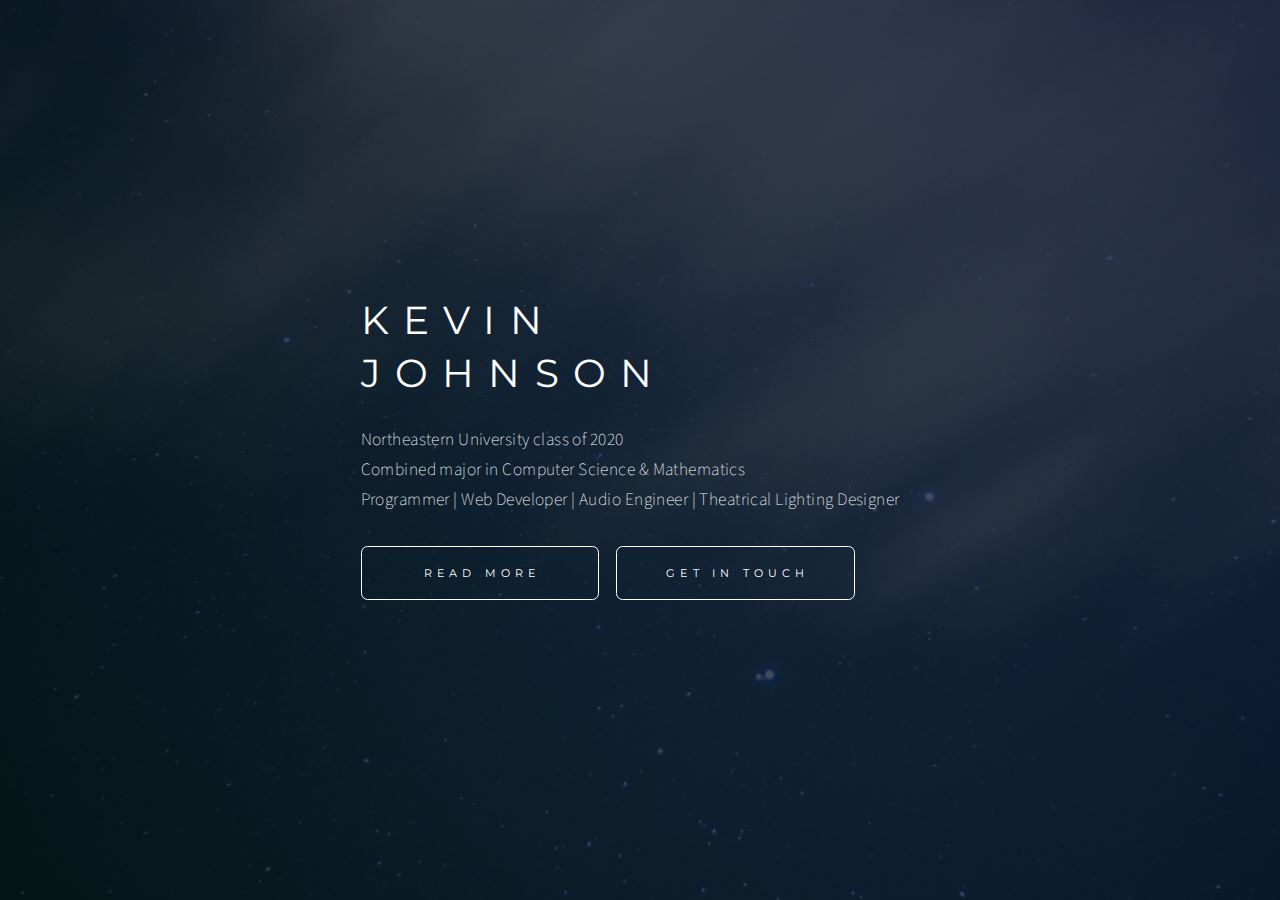
<file: index.html>
<!DOCTYPE HTML>
<html>

<head>
    <title>Kevin Johnson</title>
    <meta charset="utf-8" />
    <meta name="viewport" content="width=device-width,initial-scale=1,user-scalable=no" />
    <meta name="description" content="Kevin Johnson's personal web site" />
    <meta property="og:site_name" content="Kevin Johnson" />
    <meta property="og:title" content="Kevin Johnson" />
    <meta property="og:type" content="article" />
    <meta property="og:image" content="https://kj800x.com/assets/images/card.jpg" />
    <meta property="og:description" content="Kevin Johnson's personal web site" />
    <meta property="og:url" content="https://kj800x.com" />
    <meta property="twitter:card" content="summary_large_image" />
    <link href="//fonts.googleapis.com/css?family=Montserrat:400%7CSource+Sans+Pro:200" rel="stylesheet" type="text/css" />
    <link href="./style.css" rel="stylesheet" type="text/css" />
    <noscript>
        <style>
            body {
                overflow: auto !important;
            }
            
            body:before {
                display: none !important;
            }
            
            #main {
                opacity: 1.0 !important;
                -moz-transform: none !important;
                -webkit-transform: none !important;
                -ms-transform: none !important;
                transform: none !important;
                -moz-transition: none !important;
                -webkit-transition: none !important;
                -ms-transition: none !important;
                transition: none !important;
                -moz-filter: none !important;
                -webkit-filter: none !important;
                -ms-filter: none !important;
                filter: none !important;
            }
        </style>
    </noscript>
</head>

<body class="is-loading">
    <div id="wrapper">
        <div id="main">
            <div class="inner">
                <h1 id="text02"><span>Kevin</span><br /> <span>Johnson</span></h1>
                <p id="text01"><span>Northeastern University class of 2020</span>
                    <br /> <span>Combined major in Computer Science &amp; Mathematics</span>
                    <br /> <span>Programmer | Web Developer | Audio Engineer | Theatrical Lighting Designer</span></p>
                <ul class="buttons" id="buttons01">
                    <li><a href="./resume.pdf" class="button n01">Read more</a></li>
                    <li><a href="mailto:kevin@kj800x.com" class="button n01">Get in touch</a></li>
                </ul>
            </div>
        </div>
    </div>
    <script>
        var w = window,
            d = document,
            b = d.body,
            on = addEventListener,
            $ = function(q) {
                return d.querySelector(q)
            },
            $$ = function(q) {
                return d.querySelectorAll(q)
            },
            st = setTimeout,
            ct = clearTimeout,
            inner = $('.inner');
        on('load', function() {
            st(function() {
                b.className = b.className.replace(/\bis-loading\b/, 'is-playing');
                st(function() {
                    b.className = b.className.replace(/\bis-playing\b/, 'is-ready')
                }, 2125);
            }, 100);
        });
        b.tabIndex = -1;
        var rfk = '-webkit-overflow-scrolling',
            rf = function() {
                b.style[rfk] = 'auto';
                st(function() {
                    b.style[rfk] = 'touch';
                    b.focus();
                }, 100);
            };
        on('load', rf);
        on('orientationchange', rf);
        if (navigator.userAgent.match(/(MSIE|rv:11\.0)/)) {
            (function() {
                var t, f;
                f = function() {
                    var x = $('#wrapper');
                    if (x.scrollHeight > innerHeight) x.style.height = 'auto';
                    else x.style.height = '100%';
                };
                (f)();
                on('resize', function() {
                    ct(t);
                    t = st(f, 250);
                });
            })();
        }
    </script>
</body>

</html>
</file>
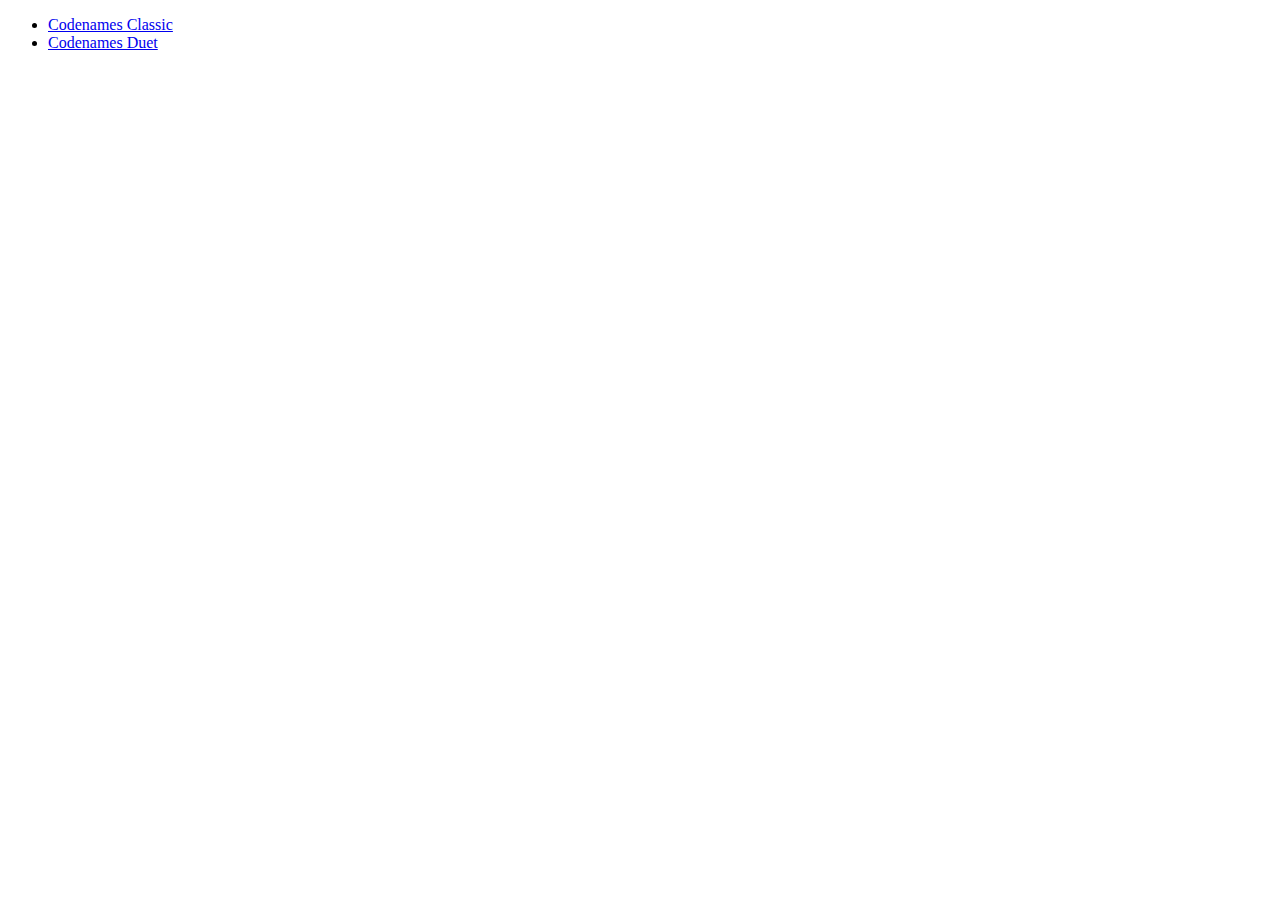
<file: codenames/index.html>
<!DOCTYPE html>
<html>
  <body>
    <ul>
      <li>
        <a href="./classic.html">Codenames Classic</a>
      </li>
      <li>
        <a href="./duet.html">Codenames Duet</a>
      </li>
    </ul>
  </body>
</html>
</file>
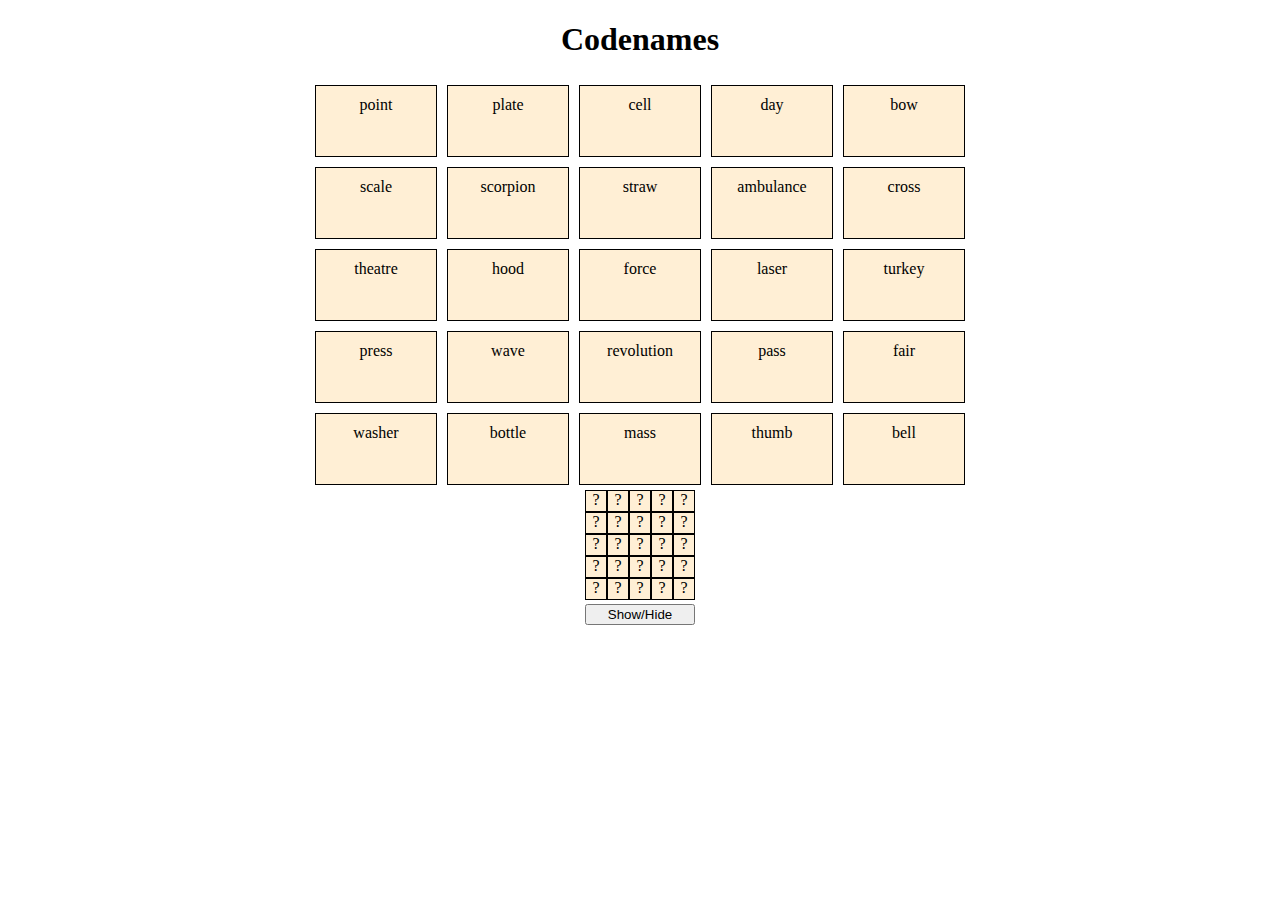
<file: codenames/classic.html>
<!DOCTYPE html>
<html>
  <head>
    <title>Codenames</title>
    <script>
      window.DUET = false;
    </script>
    <script src="./data.js"></script>
    <script src="./setup.js"></script>
    <script src="./game.js"></script>
    <link rel="stylesheet" href="./style.css" />
  </head>
  <body>
    <h1>Codenames</h1>
  </body>
</html>
</file>
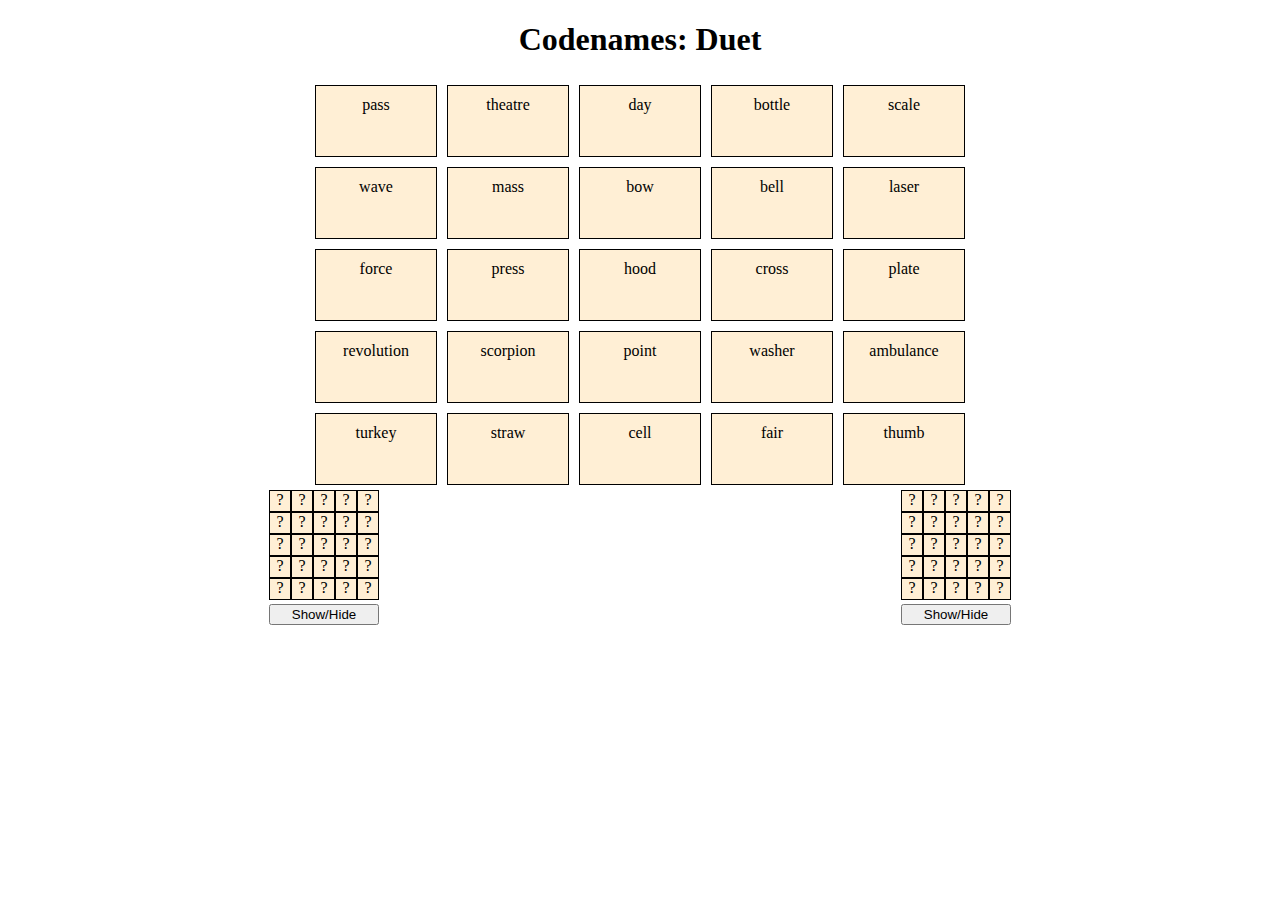
<file: codenames/duet.html>
<!DOCTYPE html>
<html>
  <head>
    <title>Codenames Duet</title>
    <script>
      window.DUET = true;
    </script>
    <script src="./data.js"></script>
    <script src="./setup.js"></script>
    <script src="./game.js"></script>
    <link rel="stylesheet" href="./style.css" />
  </head>
  <body>
    <h1>Codenames: Duet</h1>
  </body>
</html>
</file>
<file: style.css>
a,mark,strong{color:inherit}article,aside,body:before,details,figcaption,figure,footer,header,hgroup,menu,nav,section{display:block}body,body:before,html{height:100%}#wrapper,body{-webkit-overflow-scrolling:touch}#main,#wrapper{display:-moz-flex;display:-webkit-flex;display:-ms-flex;z-index:1}#main>.inner,body{overflow-x:hidden}#credits a,#credits a:hover{text-decoration:none!important}#buttons01 li a,#text02{text-transform:uppercase}a,abbr,acronym,address,applet,article,aside,audio,b,big,blockquote,body,canvas,caption,center,cite,code,dd,del,details,dfn,div,dl,dt,em,embed,fieldset,figcaption,figure,footer,form,h1,h2,h3,h4,h5,h6,header,hgroup,html,i,iframe,img,ins,kbd,label,legend,li,mark,menu,nav,object,ol,output,p,pre,q,ruby,s,samp,section,small,span,strike,strong,sub,summary,sup,table,tbody,td,tfoot,th,thead,time,tr,tt,u,ul,var,video{margin:0;padding:0;border:0;font:inherit;vertical-align:baseline}#credits,#text01{position:relative;letter-spacing:.025rem;line-height:1.75}ol,ul{list-style:none}blockquote,q{quotes:none}blockquote:after,blockquote:before,q:after,q:before{content:'';content:none}table{border-collapse:collapse;border-spacing:0}body{-webkit-text-size-adjust:none;min-width:320px;line-height:1;word-wrap:break-word;background-image:linear-gradient(45deg,rgba(3,28,25,.769) 0,rgba(8,28,59,.78) 100%),url(assets/images/page01.jpg);background-position:center,bottom;background-repeat:no-repeat,no-repeat;background-size:cover,cover;background-attachment:fixed;background-color:#FFF}mark{background-color:transparent;background-color:rgba(144,144,144,.25)}input::-moz-focus-inner{border:0;padding:0}input,select,textarea{-moz-appearance:none;-webkit-appearance:none;-ms-appearance:none;appearance:none}*,:after,:before{box-sizing:border-box}html{overflow:hidden;font-size:18pt}strong{font-weight:bolder}em{font-style:italic}code{font-family:"Lucida Console","Courier New",monospace;font-weight:400;text-indent:0;letter-spacing:0;font-size:.9em;margin:0 .25em;padding:.25em .5em;background-color:rgba(144,144,144,.25);border-radius:.25em}a{-moz-transition:color .25s ease,background-color .25s ease,border-color .25s ease;-webkit-transition:color .25s ease,background-color .25s ease,border-color .25s ease;-ms-transition:color .25s ease,background-color .25s ease,border-color .25s ease;transition:color .25s ease,background-color .25s ease,border-color .25s ease;text-decoration:underline}s{text-decoration:line-through}body:before{content:'';position:fixed;top:0;left:0;width:100%;background-color:#222836;z-index:1;opacity:0;visibility:hidden;-moz-transition:opacity 1s ease-in-out 1.125s,visibility 1s 1.125s;-webkit-transition:opacity 1s ease-in-out 1.125s,visibility 1s 1.125s;-ms-transition:opacity 1s ease-in-out 1.125s,visibility 1s 1.125s;transition:opacity 1s ease-in-out 1.125s,visibility 1s 1.125s}body.is-loading:before{opacity:1;visibility:visible}#wrapper{display:flex;-moz-flex-direction:column;-webkit-flex-direction:column;-ms-flex-direction:column;flex-direction:column;-moz-align-items:center;-webkit-align-items:center;-ms-align-items:center;align-items:center;-moz-justify-content:center;-webkit-justify-content:center;-ms-justify-content:center;justify-content:center;min-height:100%;position:relative}#main{display:flex;position:relative;max-width:100%;-moz-align-items:center;-webkit-align-items:center;-ms-align-items:center;align-items:center;-moz-justify-content:center;-webkit-justify-content:center;-ms-justify-content:center;justify-content:center;text-align:left;-moz-transition:opacity 1.875s ease-in-out 0s;-webkit-transition:opacity 1.875s ease-in-out 0s;-ms-transition:opacity 1.875s ease-in-out 0s;transition:opacity 1.875s ease-in-out 0s}#main>.inner{width:38rem;max-width:100%;padding:3.59375rem 2.875rem}#main>.inner>*{margin:1.375rem 0}#main>.inner>:first-child{margin-top:0!important}#main>.inner>:last-child{margin-bottom:0!important}#main>.inner>.image,#main>.inner>.video{margin:1.71875rem 0}body.is-loading #main{opacity:0}#credits{cursor:default;margin-top:1rem!important;width:-moz-max-content;width:-webkit-max-content;width:-ms-max-content;width:max-content;color:#FFF;font-family:'Source Sans Pro';font-size:.8em;font-weight:200}#credits a{-moz-transition:opacity .25s ease;-webkit-transition:opacity .25s ease;-ms-transition:opacity .25s ease;transition:opacity .25s ease;opacity:.5;text-decoration:underline}#credits a:hover{opacity:1;text-decoration:none}h1 br+br,p br+br{display:block;content:' '}#text02 br+br{margin-top:.825rem}#text02{color:#FFF;font-family:Montserrat;position:relative;letter-spacing:.825rem;font-size:2.25em;line-height:1.375;font-weight:400}#credits br+br,#text01 br+br{margin-top:1.05rem}#text01{color:#FFF;font-family:'Source Sans Pro';font-size:1em;font-weight:200}.buttons{cursor:default;padding:0;letter-spacing:0}.buttons li{display:inline-block;vertical-align:middle}.buttons li a{display:block;text-decoration:none;text-align:center;word-break:break-all}#buttons01 li{margin:.375rem .75rem .375rem 0}#buttons01 li:last-child{margin-right:0}#buttons01 li a{min-width:13.75rem;height:3.125rem;line-height:3.125rem;padding:0 1.5625rem;font-size:.625em;font-family:Montserrat;letter-spacing:.3rem;padding-left:calc(.3rem + 1.5625rem);font-weight:400;border-radius:.375rem}#buttons01 .n01{color:#FFF;border:1px solid #FFF}#buttons01 .n01:hover{color:#1CFFE4;border-color:#1CFFE4}@media (max-width:1680px){html{font-size:13pt}}@media (max-width:1280px){html{font-size:13pt}}@media (max-width:980px){html{font-size:11pt}}@media (max-width:736px){html{font-size:11pt}#main>.inner{padding:3rem 2rem}}@media (max-width:360px){#main>.inner{padding:2.5rem 1.25rem}#text02{font-size:2em}#buttons01 li{margin:.28125rem .5625rem .28125rem 0}}
</file>
<file: codenames/style.css>
.row {
  display: flex;
}

.board > .row {
  width: 660px;
  margin: 0 auto;
}

.row > .cell {
  width: 100px;
  height: 50px;
  text-align: center;
  padding: 10px;
  background: papayawhip;
  margin: 5px;
  border: 1px solid black;
}

.row > .keycell {
  padding: 0px;
  margin: 0px;
  width: 20px;
  height: 20px;
}

.row > .cell.tan {
  background: tan;
}

.row > .cell.black {
  background: black;
  color: lightcoral;
}

.row > .cell.green {
  background: forestgreen;
  color: white;
}

.row > .cell.blue {
  background: blue;
  color: white;
}

.row > .cell.red {
  background: red;
  color: white;
}

.keys {
  justify-content: space-around;
  display: flex;
}

.hidden .keycell {
  background: papayawhip !important;
  color: black !important;
}

.hidden .keycell::after {
  content: "?";
}

.keyContainer {
  display: flex;
  flex-direction: column;
}

.keyContainer > button {
  margin-top: 4px;
}

h1 {
  text-align: center;
}
</file>
